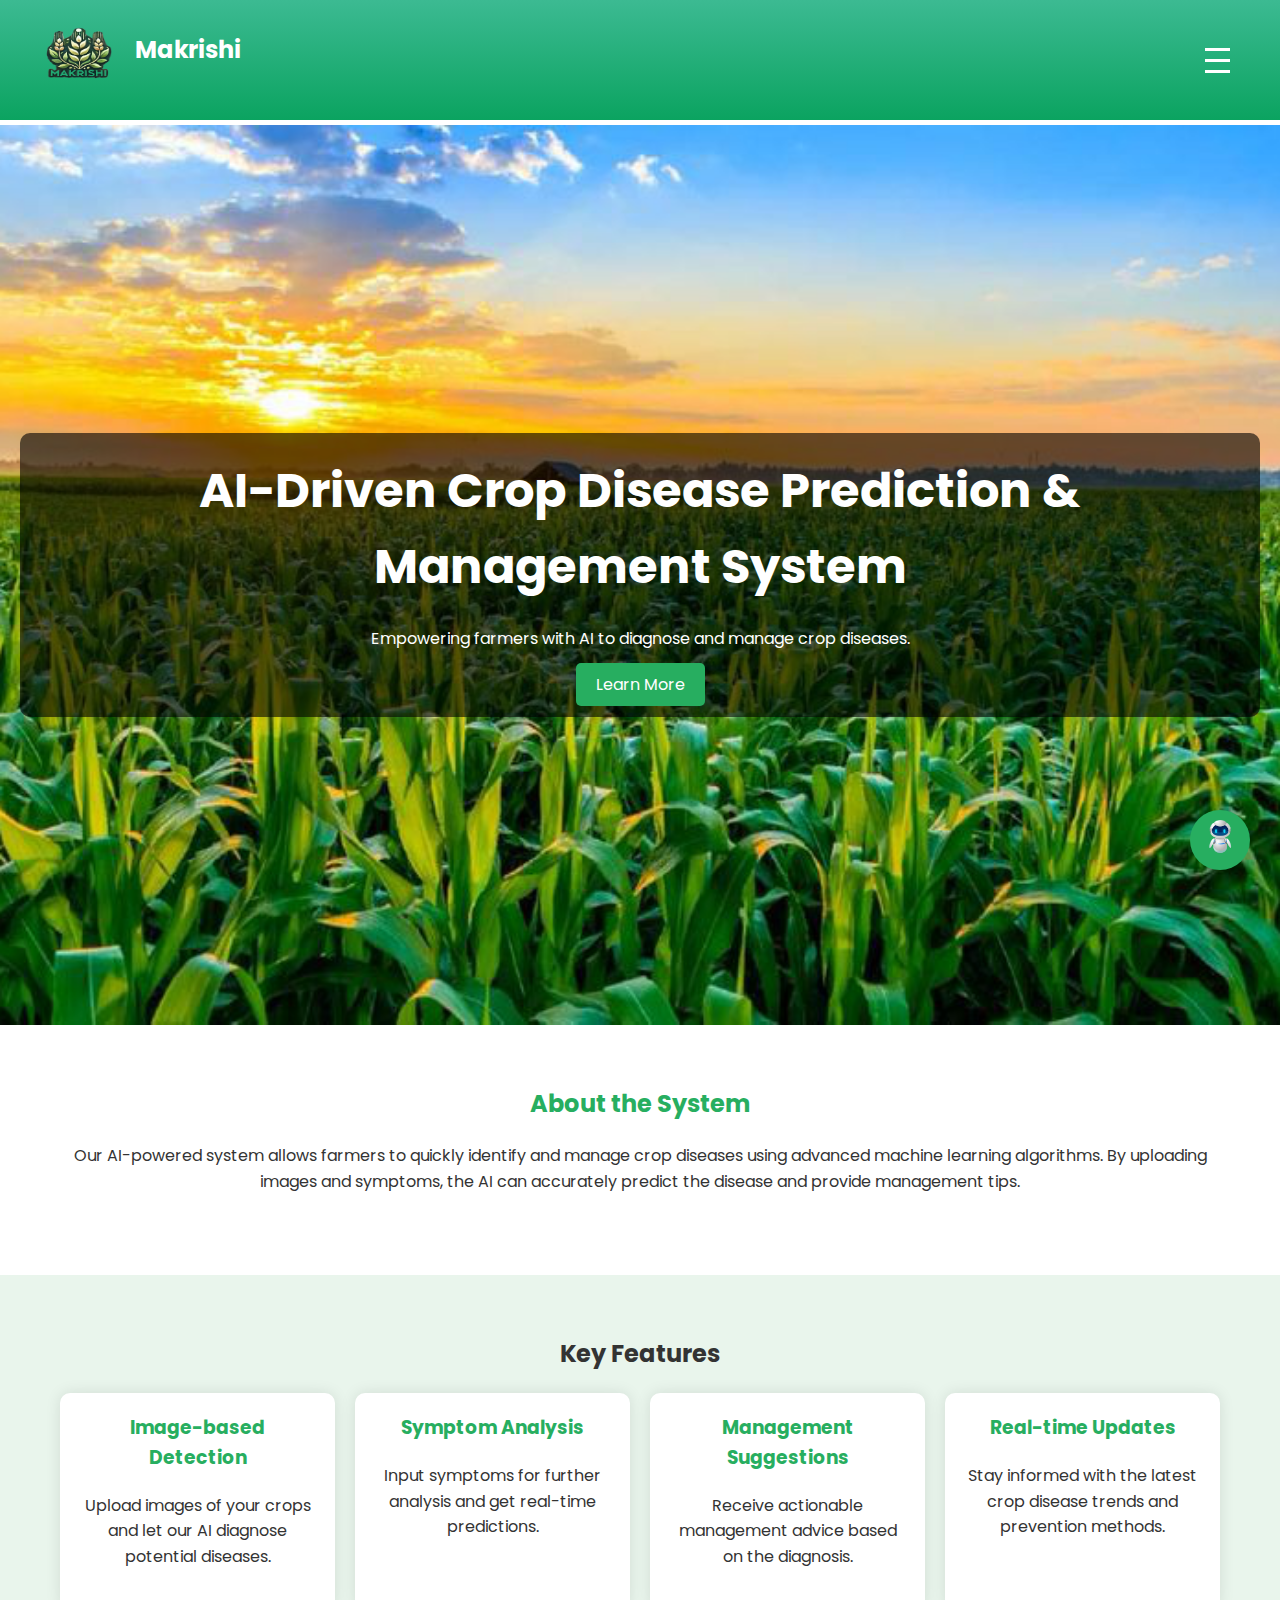
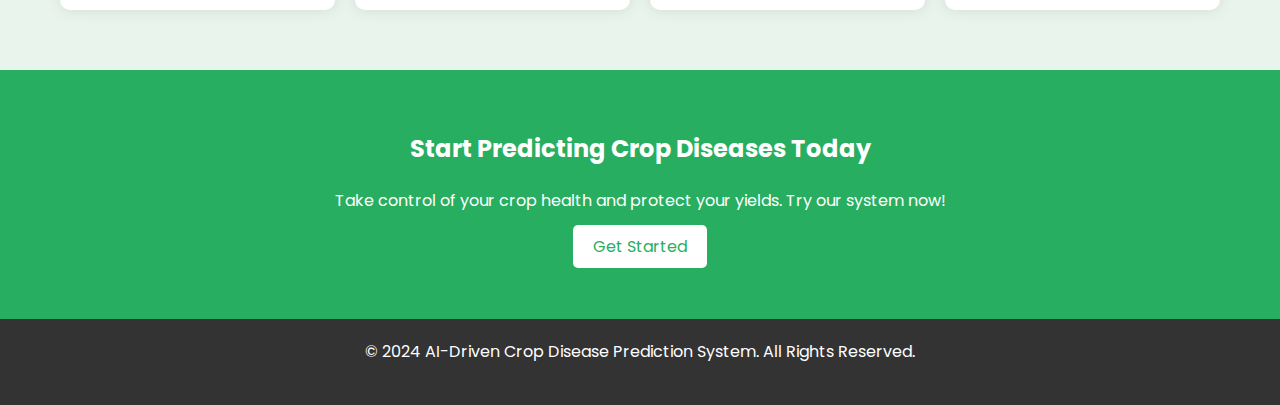
<file: index.html>
<!DOCTYPE html>
<html lang="en">
<head>
    <meta charset="UTF-8">
    <meta name="viewport" content="width=device-width, initial-scale=1.0">
    <title>AI-Driven Crop Disease Prediction System</title>
    <link rel="stylesheet" href="style.css">
</head>
<body>

    <!-- Navigation Bar with 3 Dots (Hamburger Menu) -->
    <nav>
        <div class="logo-container">
            <!-- Logo Image -->
            <img src="img/logom.png" alt="Logo" class="logo-img">
            <!-- Website Name -->
            <h2 class="site-name">Makrishi</h2>
        </div>
        <!-- 3 dots icon -->
        <div class="menu-icon" id="menu-icon">
            <span></span>
            <span></span>
            <span></span>
        </div>
        <!-- Hidden popup menu -->
        <ul class="nav-popup" id="nav-popup">
            <li><a href="#" id="Loginp">Login</a></li>
            <li><a href="#" id="openSignUp">Sign Up</a></li>
            <li><a href="Community/community.html">Community</a></li>
            <li><a href="#" id="Languagep">Language</a></li>
            <li><a href="#">Notification</a></li>
            <li><a href="News/news.html">News</a></li>
            <li><a href="shop/shop.html">Shop</a></li>
            <li><a href="Contact Us/contact.html">Contact Us</a></li>
        </ul>
    </nav>
     <!-- Login Pop-up -->
     <div class="popup" id="login-popup">
        <div class="popup-content">
            <span class="close-btn" id="close-popup">&times;</span>
            <h2>Login</h2>
            <form id="login-form">
                <label for="username">Username:</label>
                <input type="text" id="username" name="username" required>
                <label for="password">Password:</label>
                <input type="password" id="password" name="password" required>
                <button type="submit">Login</button>
                <div class="social-login">
                    <p>Or login with</p>
                    <div class="social-buttons">
                        <a href="#" class="google-btn"><img src="img/google.jpg" alt="Google Logo">Login with Google</a>
                        <a href="#" class="facebook-btn"><img src="img/facebook.png" alt="Facebook Logo">Login with Facebook</a>
                    </div>
                </div>
            
            </form>
        </div>
    </div>
     <!-- Sign Up Popup -->
     <div id="signUpPopup" class="popup">
         <div class="popup-content">
             <span class="close-btn" id="closeSignUp">&times;</span>
             <div class="signup-container">
                 <h2>Sign Up to Makrishi</h2>
                 
                 <!-- Sign Up Form -->
                 <form>
                     <label for="signup-username">Username:</label>
                     <input type="text" id="signup-username" placeholder="Enter username" required>
                     
                     <label for="signup-email">Email:</label>
                     <input type="email" id="signup-email" placeholder="Enter email" required>
                     
                     <label for="signup-password">Password:</label>
                     <input type="password" id="signup-password" placeholder="Enter password" required>
                     
                     <label for="signup-confirm-password">Confirm Password:</label>
                     <input type="password" id="signup-confirm-password" placeholder="Confirm password" required>
                     
                     <button type="submit" class="signup-btn">Sign Up</button>
                 </form>
                 
                 <!-- Social Sign Up Buttons -->
                 <div class="social-signup">
                     <p>Or sign up with</p>
                     <div class="social-buttons">
                         <a href="#" class="google-btn"><img src="img/google.jpg" alt="Google Logo"> Sign Up with Google</a>
                         <a href="#" class="facebook-btn"><img src="img/facebook.png" alt="Facebook Logo"> Sign Up with Facebook</a>
                     </div>
                 </div>
                 
                 <!-- Link to Login Popup -->
                 <p class="toggle-link">Already have an account? <a href="#" id="Loginp">Login here</a></p>
             </div>
         </div>
     </div>
    <!-- Language Selection Popup -->
    <div class="popup" id="login-popup">
        <div class="popup-content">
            <span class="close-btn" id="close-popup">&times;</span>
            <h2>Login</h2>
            <form id="login-form">
                <label for="username">Username:</label>
                <input type="text" id="username" name="username" required>
                <label for="password">Password:</label>
                <input type="password" id="password" name="password" required>
                <button type="submit">Login</button>
            </form>
        </div>
    </div>

    <!-- Dropdown for Language Selection (Within the Hamburger Menu) -->
    <div class="language-popup" id="language-popup">
        <div class="popup-content">
            <span class="close-btn" id="close-language-popup">&times;</span>
            <h2>Select Language</h2>
            <button class="language-btn" data-lang="en">English</button>
            <button class="language-btn" data-lang="hi">हिंदी (Hindi)</button>
            <button class="language-btn" data-lang="or">ଓଡ଼ିଆ (Odia)</button>
            <div>
            <select class="language-btn" name="Language" >
            <option value="অসমীয়া (Asamiya)" class="language-btn" data-lang="en">অসমীয়া (Asamiya)</option>
            <option value="বাংলা (Bangla)" class="language-btn" data-lang="en">বাংলা (Bangla)</option>
            <option value="बड़ो (Boro)" class="language-btn" data-lang="en">बड़ो (Boro)</option>
            <option value="डोगरी (Dogri)" class="language-btn" data-lang="en">डोगरी (Dogri)</option>
            <option value="ગુજરાતી (Gujarati)" class="language-btn" data-lang="en">ગુજરાતી (Gujarati)</option>
            <option value="كٲشُر (Koshur)" class="language-btn" data-lang="en">كٲشُر (Koshur)</option>
            <option value="ಕನ್ನಡ (Kannada)" class="language-btn" data-lang="en">ಕನ್ನಡ (Kannada)</option>
            <option value="कोंकणी (Konkani)" class="language-btn" data-lang="en">कोंकणी (Konkani)</option>
            <option value="मैथिली (Maithili)" class="language-btn" data-lang="en">मैथिली (Maithili)</option>
            <option value="മലയാളം (Malayalam)" class="language-btn" data-lang="en">മലയാളം (Malayalam)</option>
            <option value="মেইতেই লোন (Meitei Lon)" class="language-btn" data-lang="en">মেইতেই লোন (Meitei Lon)</option>
            <option value="मराठी (Marathi)" class="language-btn" data-lang="en">मराठी (Marathi)</option>
            <option value="नेपाली (Nepali)" class="language-btn" data-lang="en">नेपाली (Nepali)</option>
            <option value="ਪੰਜਾਬੀ (Punjabi)" class="language-btn" data-lang="en">ਪੰਜਾਬੀ (Punjabi)</option>
            <option value=" தமிழ் (Tamil)" class="language-btn" data-lang="en"> தமிழ் (Tamil)</option>
            <option value=" తెలుగు (Telugu)" class="language-btn" data-lang="en"> తెలుగు (Telugu)</option>
            <option value=" ગુ ᱥᱟᱱᱛᱟᱲᱤ (Santali)" class="language-btn" data-lang="en"> ગુ ᱥᱟᱱᱛᱟᱲᱤ (Santali)</option>
            <option value="سنڌي (Sindhi)" class="language-btn" data-lang="en"> سنڌي (Sindhi)</option>
            <option value=" اردو (Urdu)" class="language-btn" data-lang="en"> اردو (Urdu)</option>
            </select>
            </div>
        </div>
        
    </div>

    <!-- Hero Section -->
    <section id="hero">
        <div class="hero-container">
            <h1>AI-Driven Crop Disease Prediction & Management System</h1>
            <p>Empowering farmers with AI to diagnose and manage crop diseases.</p>
            <a href="#features" class="cta-button">Learn More</a>
        </div>
    </section>

    <!-- About Section -->
    <section id="about">
        <div class="content-container">
            <h2>About the System</h2>
            <p>Our AI-powered system allows farmers to quickly identify and manage crop diseases using advanced machine learning algorithms. By uploading images and symptoms, the AI can accurately predict the disease and provide management tips.</p>
        </div>
    </section>

    <!-- Features Section -->
    <section id="features">
        <div class="content-container">
            <h2>Key Features</h2>
            <div class="feature-grid">
                <div class="feature">
                    <h3>Image-based Detection</h3>
                    <p>Upload images of your crops and let our AI diagnose potential diseases.</p>
                </div>
                <div class="feature">
                    <h3>Symptom Analysis</h3>
                    <p>Input symptoms for further analysis and get real-time predictions.</p>
                </div>
                <div class="feature">
                    <h3>Management Suggestions</h3>
                    <p>Receive actionable management advice based on the diagnosis.</p>
                </div>
                <div class="feature">
                    <h3>Real-time Updates</h3>
                    <p>Stay informed with the latest crop disease trends and prevention methods.</p>
                </div>
            </div>
        </div>
    </section>

    <!-- CTA Section -->
    <section id="cta">
        <div class="cta-container">
            <h2>Start Predicting Crop Diseases Today</h2>
            <p>Take control of your crop health and protect your yields. Try our system now!</p>
            <a href="#" class="cta-button">Get Started</a>
        </div>
    </section>
    <div class="chatbot-container" id="chatbot-container">
        <div class="chatbot-header">
            <h4>Chat with us</h4>
            <button id="close-chatbot">&times;</button>
        </div>
        <div class="chatbot-messages" id="chatbot-messages">
            <!-- Messages will appear here -->
        </div>
        <div class="chatbot-input">
            <input type="text" id="chatbot-input" placeholder="Type your message...">
            <button id="send-chatbot-message">Send</button>
        </div>
    </div>

    <!-- Chatbot Icon -->
    <div class="chatbot-icon" id="chatbot-icon">
        <img src="img/robotm.png" alt="Chatbot Icon">
    </div>
    
    

    <footer>
        <p>&copy; 2024 AI-Driven Crop Disease Prediction System. All Rights Reserved.</p>
    </footer>

    <script src="script.js"></script>
</body>
</html>
</file>
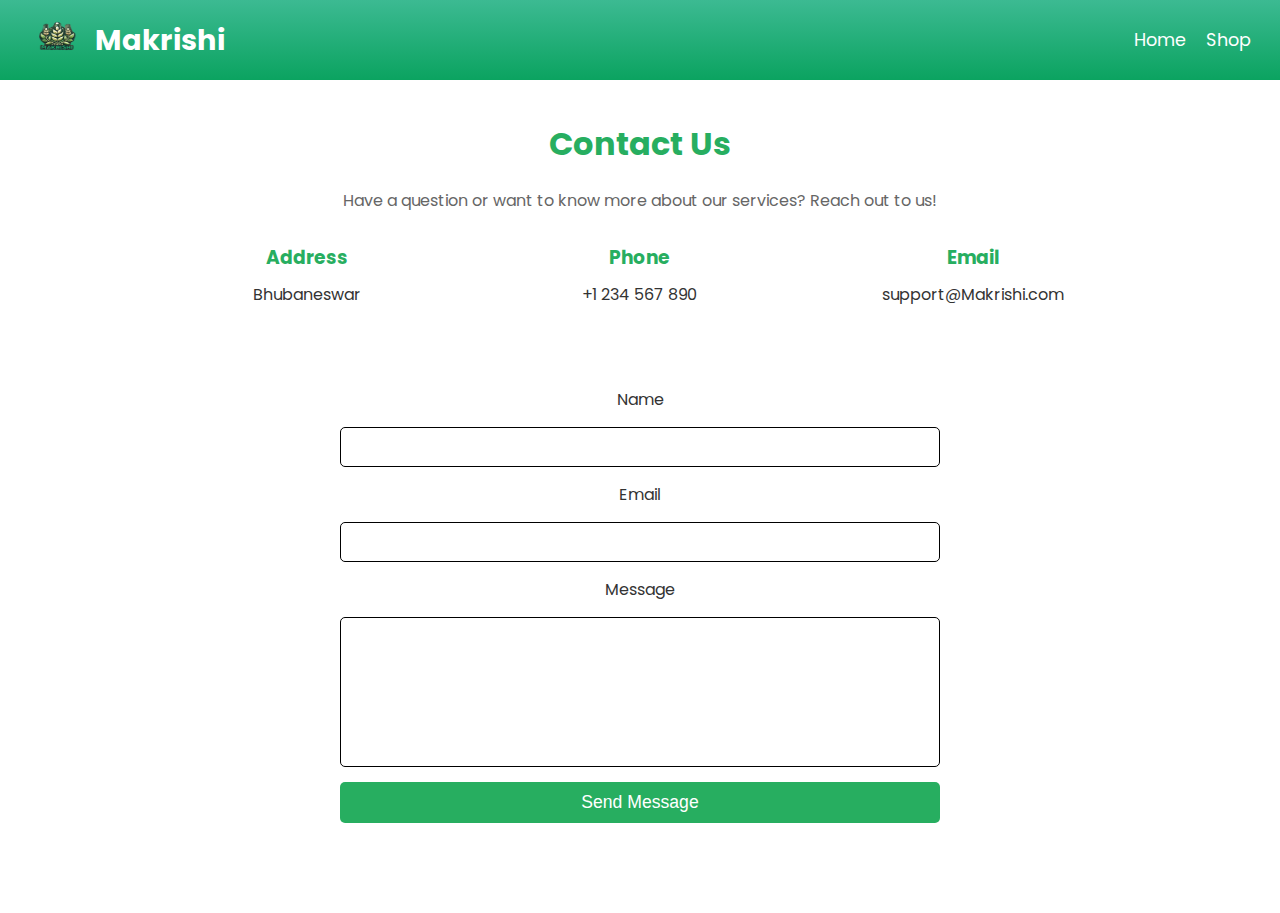
<file: Contact Us/contact.html>
<!DOCTYPE html>
<html lang="en">
<head>
    <meta charset="UTF-8">
    <meta name="viewport" content="width=device-width, initial-scale=1.0">
    <title>Contact Us - Crop AI</title>
    <link rel="stylesheet" href="contact.css">
</head>
<body>

    <!-- Navigation Bar (Optional: If you want to have the same navbar as the homepage) -->
    <nav>
        <div class="logo-container">
            <img src="img/logom.png" alt="Logo" class="logo-img">
            <h2 class="site-name">Makrishi</h2>
        </div>
        <div class="nav-right">
            <div class="nav-links">
                <a href="file:///D:/Hackathon/Website/index.html#" class="nav-item">Home</a>
                <a href="file:///D:/Hackathon/Website/shop/shop.html" class="nav-item">Shop</a>
            </div>
        </div>
    </nav>

    <!-- Contact Section -->
    <section class="contact-section">
        <div class="container">
            <h1>Contact Us</h1>
            <p>Have a question or want to know more about our services? Reach out to us!</p>

            <div class="contact-info">
                <div class="info-box">
                    <h3>Address</h3>
                    <p>Bhubaneswar</p>
                </div>
                <div class="info-box">
                    <h3>Phone</h3>
                    <p>+1 234 567 890</p>
                </div>
                <div class="info-box">
                    <h3>Email</h3>
                    <p>support@Makrishi.com</p>
                </div>
            </div>

            <!-- Contact Form -->
            <div class="contact-form">
                <form id="contactForm">
                    <label for="name">Name</label>
                    <input type="text" id="name" name="name" required>

                    <label for="email">Email</label>
                    <input type="email" id="email" name="email" required>

                    <label for="message">Message</label>
                    <textarea id="message" name="message" required></textarea>

                    <button type="submit">Send Message</button>
                </form>
            </div>
    </section>

    <script src="contact.js"></script>
</body>
</html>
</file>
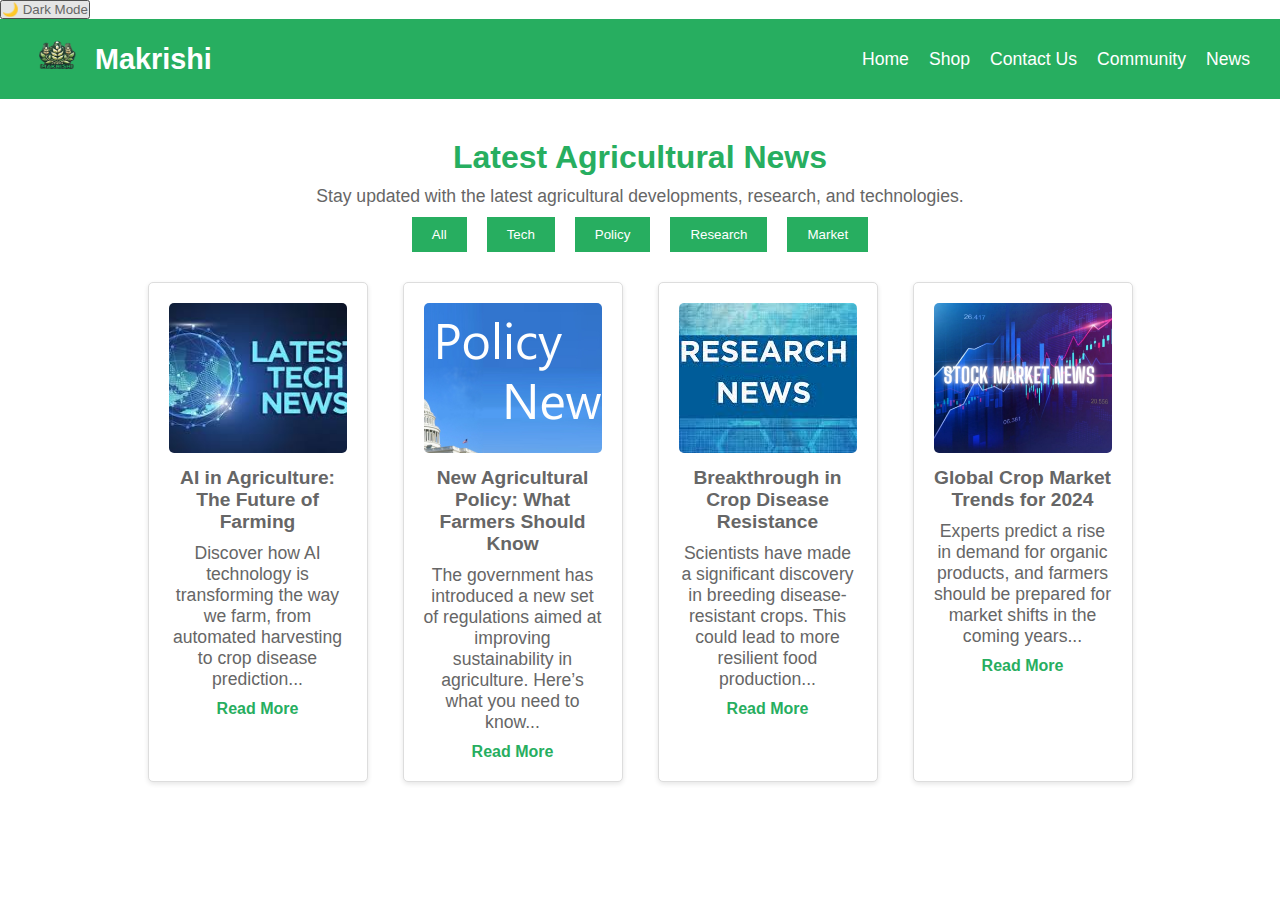
<file: News/news.html>
<!DOCTYPE html>
<html lang="en">
<head>
    <meta charset="UTF-8">
    <meta name="viewport" content="width=device-width, initial-scale=1.0">
    <title>News - Crop AI</title>
    <link rel="stylesheet" href="news.css">
</head>
<body>
    <div class="dark-mode-toggle">
        <button id="toggleDarkMode">🌙 Dark Mode</button>
    </div>


    <!-- Navigation Bar (Similar to other pages) -->
    <nav>
        <div class="logo-container">
            <img src="img/logom.png" alt="Logo" class="logo-img">
            <h2 class="site-name">Makrishi</h2>
        </div>
        <div class="nav-right">
            <div class="nav-links">
                <a href="file:///D:/Hackathon/Website/index.html#features" class="nav-item">Home</a>
                <a href="file:///D:/Hackathon/Website/shop/shop.html" class="nav-item">Shop</a>
                <a href="file:///D:/Hackathon/Website/Contact%20Us/contact.html" class="nav-item">Contact Us</a>
                <a href="file:///D:/Hackathon/Website/Community/community.html?username=egeg&title=egeg&content=egeggeeg" class="nav-item">Community</a>
                <a href="news.html" class="nav-item">News</a>
            </div>
        </div>
    </nav>

    <!-- Main News Section -->
    <section class="news-section">
        <div class="container">
            <h1>Latest Agricultural News</h1>
            <p>Stay updated with the latest agricultural developments, research, and technologies.</p>

            <!-- News Categories (Optional) -->
            <div class="news-categories">
                <button class="category-btn" data-category="all">All</button>
                <button class="category-btn" data-category="tech">Tech</button>
                <button class="category-btn" data-category="policy">Policy</button>
                <button class="category-btn" data-category="research">Research</button>
                <button class="category-btn" data-category="market">Market</button>
            </div>

            <!-- News Articles Section -->
            <div class="news-grid">
                <!-- News Article 1 -->
                <div class="news-card" data-category="tech">
                    <img src="img/tech.jpeg" alt="Tech News" class="news-img">
                    <h3>AI in Agriculture: The Future of Farming</h3>
                    <p>Discover how AI technology is transforming the way we farm, from automated harvesting to crop disease prediction...</p>
                    <a href="#" class="read-more">Read More</a>
                </div>

                <!-- News Article 2 -->
                <div class="news-card" data-category="policy">
                    <img src="img/policy.jpg" alt="Policy News" class="news-img">
                    <h3>New Agricultural Policy: What Farmers Should Know</h3>
                    <p>The government has introduced a new set of regulations aimed at improving sustainability in agriculture. Here’s what you need to know...</p>
                    <a href="#" class="read-more">Read More</a>
                </div>

                <!-- News Article 3 -->
                <div class="news-card" data-category="research">
                    <img src="img/research.jpeg" alt="Research News" class="news-img">
                    <h3>Breakthrough in Crop Disease Resistance</h3>
                    <p>Scientists have made a significant discovery in breeding disease-resistant crops. This could lead to more resilient food production...</p>
                    <a href="#" class="read-more">Read More</a>
                </div>

                <!-- News Article 4 -->
                <div class="news-card" data-category="market">
                    <img src="img/market.png" alt="Market News" class="news-img">
                    <h3>Global Crop Market Trends for 2024</h3>
                    <p>Experts predict a rise in demand for organic products, and farmers should be prepared for market shifts in the coming years...</p>
                    <a href="#" class="read-more">Read More</a>
                </div>
            </div>
        </div>
    </section>

    <script src="news.js"></script>
</body>
</html>
</file>
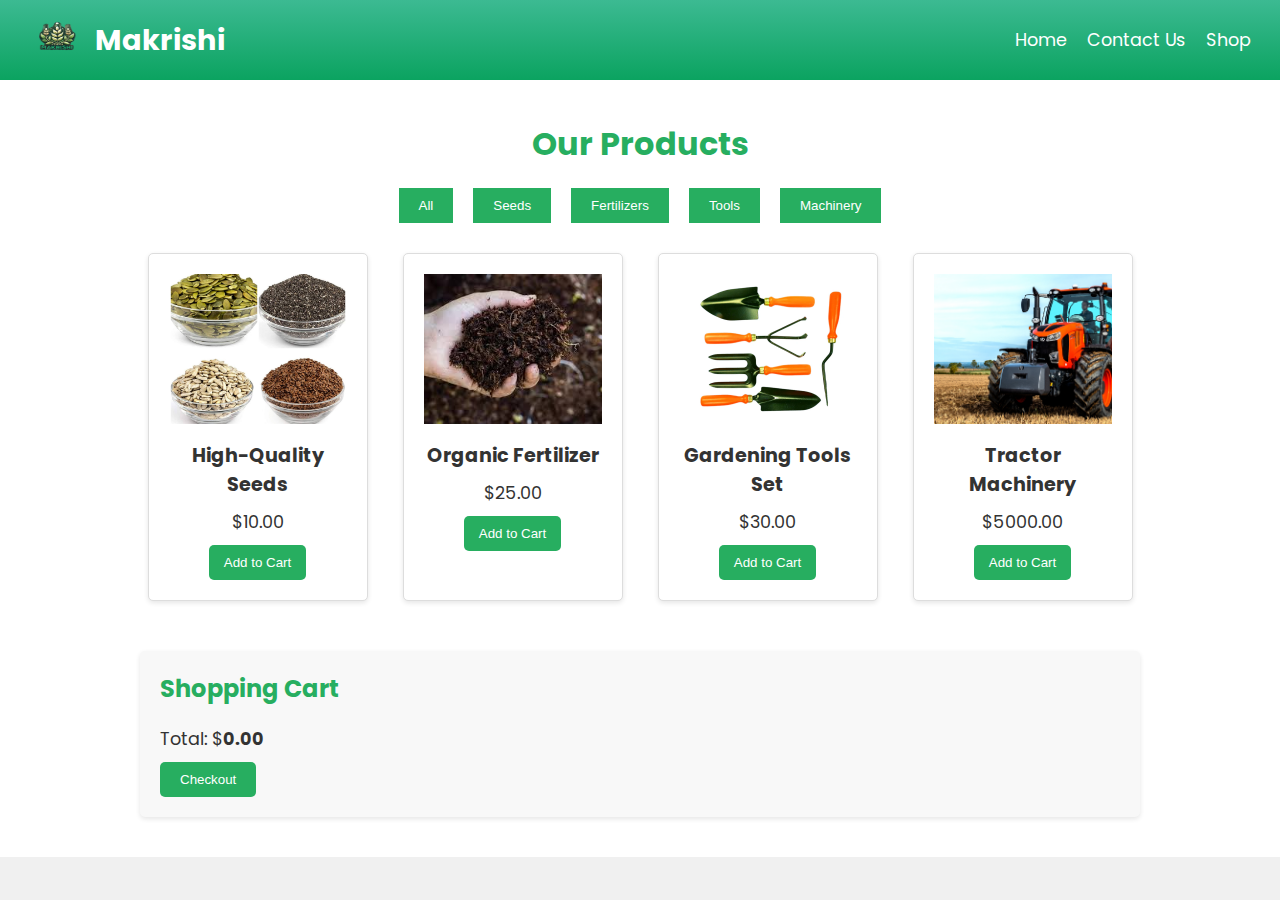
<file: shop/shop.html>
<!DOCTYPE html>
<html lang="en">
<head>
    <meta charset="UTF-8">
    <meta name="viewport" content="width=device-width, initial-scale=1.0">
    <title>Shop - Crop AI</title>
    <link rel="stylesheet" href="shop.css">
</head>
<body>

    <!-- Navigation Bar (Similar to other pages) -->
    <nav>
        <div class="logo-container">
            <img src="img/logom.png" alt="Logo" class="logo-img">
            <h2 class="site-name">Makrishi</h2>
        </div>
        <div class="nav-right">
            <div class="nav-links">
                <a href="file:///D:/Hackathon/Website/index.html#" class="nav-item">Home</a>
                <a href="file:///D:/Hackathon/Website/Contact%20Us/contact.html" class="nav-item">Contact Us</a>
                <a href="file:///D:/Hackathon/Website/shop/shop.html" class="nav-item">Shop</a>
            </div>
        </div>
    </nav>

    <!-- Main Shop Section -->
    <section class="shop-section">
        <div class="container">
            <h1>Our Products</h1>

            <!-- Product Categories (Optional) -->
            <div class="categories">
                <button class="category-btn" data-category="all">All</button>
                <button class="category-btn" data-category="seeds">Seeds</button>
                <button class="category-btn" data-category="fertilizers">Fertilizers</button>
                <button class="category-btn" data-category="tools">Tools</button>
                <button class="category-btn" data-category="machinery">Machinery</button>
            </div>

            <!-- Product Grid -->
            <div class="product-grid">
                <!-- Product 1 -->
                <div class="product-card" data-category="seeds">
                    <img src="img/seeds.jpg" alt="Seeds" class="product-img">
                    <h3>High-Quality Seeds</h3>
                    <p>$10.00</p>
                    <button class="add-to-cart">Add to Cart</button>
                </div>

                <!-- Product 2 -->
                <div class="product-card" data-category="fertilizers">
                    <img src="img/organic fertilixer.jpeg" alt="Fertilizers" class="product-img">
                    <h3>Organic Fertilizer</h3>
                    <p>$25.00</p>
                    <button class="add-to-cart">Add to Cart</button>
                </div>

                <!-- Product 3 -->
                <div class="product-card" data-category="tools">
                    <img src="img/tool set.webp" alt="Tools" class="product-img">
                    <h3>Gardening Tools Set</h3>
                    <p>$30.00</p>
                    <button class="add-to-cart">Add to Cart</button>
                </div>

                <!-- Product 4 -->
                <div class="product-card" data-category="machinery">
                    <img src="img/tractors.jpg" alt="Machinery" class="product-img">
                    <h3>Tractor Machinery</h3>
                    <p>$5000.00</p>
                    <button class="add-to-cart">Add to Cart</button>
                </div>
            </div>

            <!-- Cart Section -->
            <div class="cart">
                <h2>Shopping Cart</h2>
                <ul id="cart-items">
                    <!-- Cart items will be dynamically added here -->
                </ul>
                <p>Total: $<span id="cart-total">0.00</span></p>
                <button id="checkout-btn">Checkout</button>
            </div>
        </div>
    </section>

    <script src="shop.js"></script>
</body>
</html>
</file>
<file: style.css>
/* General Styles */
@import url('https://fonts.googleapis.com/css2?family=Poppins:ital,wght@0,100;0,200;0,300;0,400;0,500;0,600;0,700;0,800;0,900;1,100;1,200;1,300;1,400;1,500;1,600;1,700;1,800;1,900&display=swap');

* {
    margin: 0;
    padding: 0;
    box-sizing: border-box;
}

body {
    font-family: 'poppins', sans-serif;
    line-height: 1.6;
    background-color: #f4f4f4;
    color: #333;
}

h1, h2, h3 {
    margin-bottom: 20px;
}

p {
    margin-bottom: 20px;
}

a {
    text-decoration: none;
    color: inherit;
}

section {
    padding: 60px 20px;
    text-align: center;
}

.content-container {
    max-width: 1200px;
    margin: 0 auto;
    padding: 0 20px;
}

/* Navigation Bar Styles */
nav {
    display: flex;
    justify-content: space-between;
    align-items: center;
    background: linear-gradient(to top, #0ba360 0%, #3cba92 100%);
    border-bottom: 5px solid white;
    padding: 15px 30px;
    position: sticky;
    top: 0;
    z-index: 1000;
}

.logo-container {
    display: flex;
    align-items: center;
}

/* Logo Image Styles */
.logo-img {
    width: 90px; /* Adjust the size of the logo */
    height: 90px;
    margin-right: 15px;
}

/* Hover Effect for Navigation Links */
.nav-item:hover {
    background-color: #1e8449;
    border-radius: 5px;
}
/* Site Name Styles */
.site-name {
    color: white;
    font-size: 1.5em;
}

/* 3 Dots (Hamburger Menu) Icon */
.menu-icon {
    cursor: pointer;
    display: flex;
    flex-direction: column;
    margin-right: 20px;
}

.menu-icon span {
    display: block;
    width: 25px;
    height: 3px;
    background-color: white;
    margin: 4px 0;
    transition: all 0.3s;
}

/* Hidden Popup Menu */
.nav-popup {
    position: absolute;
    top: 70px;
    right: 20px;
    background-color: white;
    width: 200px;
    padding: 15px;
    list-style: none;
    border-radius: 8px;
    box-shadow: 0 8px 16px rgba(0, 0, 0, 0.2);
    display: none;
    flex-direction: column;
    z-index: 2000;
}

.nav-popup li {
    margin: 10px 0;
}

.nav-popup li a {
    color: #333;
    font-size: 1em;
    text-align: left;
    padding: 10px;
    display: block;
    border-radius: 5px;
    transition: background-color 0.3s;
}

.nav-popup li a:hover {
    background-color: #e9f5ec;
}
.popup {
    display: none;
    position: fixed;
    top: 0;
    left: 0;
    width: 100%;
    height: 100%;
    background: rgba(0, 0, 0, 0.5);
    justify-content: center;
    align-items: center;
    z-index: 1000;
}

.popup-content {
    background: white;
    padding: 20px;
    border-radius: 8px;
    width: 300px;
    text-align: center;
}

.close-btn {
    float: right;
    font-size: 24px;
    cursor: pointer;
    color: #333;
}
/* Language Popup Styles */
.language-popup {
    display: none;
    position: fixed;
    top: 0;
    left: 0;
    width: 100%;
    height: 100%;
    background: rgba(0, 0, 0, 0.5);
    justify-content: center;
    align-items: center;
    z-index: 1000;
}

.popup-content {
    background: white;
    padding: 20px;
    border-radius: 8px;
    width: 300px;
    text-align: center;
}

.close-btn {
    float: right;
    font-size: 24px;
    cursor: pointer;
    color: #333;
}

.close-btn:hover {
    color: red;
}

.language-btn {
    margin: 10px 0;
    padding: 10px 20px;
    border: none;
    background-color: #27ae60;
    color: white;
    cursor: pointer;
}

.language-btn:hover {
    background-color: #1e8449;
}

.close-btn:hover {
    color: red;
}

form {
    display: flex;
    flex-direction: column;
    gap: 10px;
}

label {
    text-align: left;
}

input[type="text"], input[type="password"] {
    padding: 8px;
    border: 1px solid #ddd;
    border-radius: 5px;
}

button {
    background-color: #27ae60;
    color: white;
    border: none;
    padding: 10px;
    border-radius: 5px;
    cursor: pointer;
    font-size: 16px;
}

button:hover {
    background-color: #1e8449;
}
/* Social Login Section */
.social-login {
    margin-top: 20px;
}

.social-login p {
    color: #777;
    font-size: 1em;
}

.social-buttons {
    display: flex;
    flex-direction: column;
    gap: 10px;
}
/* Google Button */
.google-btn {
    display: flex;
    align-items: center;
    background-color: #4285F4;
    color: white;
    padding: 10px;
    border-radius: 5px;
    text-decoration: none;
    font-weight: bold;
    justify-content: center;
}

.google-btn img {
    width: 20px;
    margin-right: 10px;
}

/* Facebook Button */
.facebook-btn {
    display: flex;
    align-items: center;
    background-color: #4267B2;
    color: white;
    padding: 10px;
    border-radius: 5px;
    text-decoration: none;
    font-weight: bold;
    justify-content: center;
}

.facebook-btn img {
    width: 20px;
    margin-right: 10px;
}

.facebook-btn:hover, .google-btn:hover {
    opacity: 0.9;
}
/* Sign Up Container */
.signup-container {
    text-align: center;
}

.signup-container h2 {
    color: #27ae60;
    margin-bottom: 20px;
}

.signup-container form {
    display: flex;
    flex-direction: column;
    gap: 15px;
}

.signup-container label {
    text-align: left;
    font-weight: bold;
}

.signup-container input {
    padding: 10px;
    border: 1px solid #ccc;
    border-radius: 5px;
}

.signup-btn {
    background-color: #27ae60;
    color: white;
    padding: 10px;
    border: none;
    border-radius: 5px;
    cursor: pointer;
}

.signup-btn:hover {
    background-color: #219150;
}

/* Social Sign Up Section */
.social-signup {
    margin-top: 20px;
}

.social-signup p {
    color: #777;
    font-size: 1em;
    margin-bottom: 10px;
}

.social-buttons {
    display: flex;
    flex-direction: column;
    gap: 10px;
}

.google-btn, .facebook-btn {
    display: flex;
    align-items: center;
    justify-content: center;
    padding: 10px;
    border-radius: 5px;
    text-decoration: none;
    font-weight: bold;
    color: white;
}

.google-btn {
    background-color: #4285F4;
}

.facebook-btn {
    background-color: #4267B2;
}

.google-btn img, .facebook-btn img {
    width: 20px;
    margin-right: 10px;
}

.google-btn:hover, .facebook-btn:hover {
    opacity: 0.9;
}

/* Toggle Link */
.toggle-link {
    margin-top: 15px;
    font-size: 0.9em;
}

.toggle-link a {
    color: #27ae60;
    text-decoration: none;
}

.toggle-link a:hover {
    text-decoration: underline;
}

/* Animation */
@keyframes fadeIn {
    from { opacity: 0; transform: scale(0.9); }
    to { opacity: 1; transform: scale(1); }
}

/* Responsive Styles */
@media screen and (max-width: 480px) {
    .popup-content {
        padding: 20px;
    }

    .signup-container h2 {
        font-size: 1.5em;
    }

    .signup-container input {
        padding: 8px;
    }

    .signup-btn, .google-btn, .facebook-btn {
        padding: 8px;
        font-size: 0.9em;
    }

    .open-popup-btn {
        padding: 8px 15px;
        font-size: 0.9em;
    }
}

/* Hero Section */
#hero {
    background-image: url('img/img3.png');
    background-size: cover;
    background-position: center;
    color: white;
    height: 100vh;
    display: flex;
    justify-content: center;
    align-items: center;
    text-align: center;
}

.hero-container {
    background: rgba(0, 0, 0, 0.6);
    padding: 20px;
    border-radius: 10px;
}

#hero h1 {
    font-size: 3em;
    margin-bottom: 20px;
}

.cta-button {
    background-color: #27ae60;
    color: white;
    padding: 10px 20px;
    border-radius: 5px;
    transition: background-color 0.3s;
}

.cta-button:hover {
    background-color: #1e8449;
}

/* About Section */
#about {
    background-color: #fff;
    padding: 60px 0;
}

#about h2 {
    color: #27ae60;
}

/* Features Section */
#features {
    background-color: #e9f5ec;
}

.feature-grid {
    display: grid;
    grid-template-columns: repeat(auto-fit, minmax(250px, 1fr));
    gap: 20px;
}

.feature {
    background: white;
    padding: 20px;
    border-radius: 10px;
    box-shadow: 0 0 15px rgba(0, 0, 0, 0.1);
}

.feature h3 {
    color: #27ae60;
}

/* CTA Section */
#cta {
    background-color: #27ae60;
    color: white;
    padding: 60px 20px;
}

#cta .cta-button {
    background-color: white;
    color: #27ae60;
    transition: background-color 0.3s;
}

#cta .cta-button:hover {
    background-color: #ddd;
}
/* General Styles */
/* ... (existing styles remain unchanged) ... */

/* Chatbot Icon */
.chatbot-icon {
    position: fixed;
    bottom: 30px;
    right: 30px;
    width: 60px;
    height: 60px;
    background-color: #27ae60;
    border-radius: 50%;
    display: flex;
    justify-content: center;
    align-items: center;
    cursor: pointer;
    z-index: 1000;
}

.chatbot-icon img {
    width: 50px;
    height: 50px;
}

/* Chatbot Container */
.chatbot-container {
    position: fixed;
    bottom: 100px;
    right: 30px;
    width: 350px;
    height: 450px;
    background-color: white;
    border-radius: 10px;
    box-shadow: 0 8px 16px rgba(0, 0, 0, 0.2);
    display: none; /* Hidden by default */
    flex-direction: column;
    z-index: 1000;
}

.chatbot-header {
    background-color: #27ae60;
    color: white;
    padding: 15px;
    border-top-left-radius: 10px;
    border-top-right-radius: 10px;
    display: flex;
    justify-content: space-between;
    align-items: center;
}

.chatbot-header h4 {
    margin: 0;
}

.chatbot-header button {
    background: none;
    border: none;
    color: white;
    font-size: 1.5em;
    cursor: pointer;
}

.chatbot-messages {
    flex: 1;
    padding: 15px;
    overflow-y: auto;
    background: url(img/robotbgm.png);
}

.chatbot-input {
    display: flex;
    padding: 10px;
    border-top: 1px solid #ddd;
}

.chatbot-input input {
    flex: 1;
    padding: 10px;
    border: 1px solid #ccc;
    border-radius: 5px;
}

.chatbot-input button {
    background-color: #27ae60;
    color: white;
    border: none;
    padding: 0 15px;
    margin-left: 10px;
    border-radius: 5px;
    cursor: pointer;
}

/* Chatbot Messages */
.chatbot-message {
    margin-bottom: 15px;
    display: flex;
}

.chatbot-message.user {
    justify-content: flex-end;
}

.chatbot-message.bot {
    justify-content: flex-start;
}

.chatbot-message .message-content {
    max-width: 70%;
    padding: 10px;
    border-radius: 10px;
    background-color: #e9f5ec;
}

.chatbot-message.user .message-content {
    background-color: #27ae60;
    color: white;
}

/* Media Queries for Smaller Screens */
@media (max-width: 768px) {
    .chatbot-container {
        width: 90%;
        right: 5%;
    }
}




/* Footer */
footer {
    background-color: #333;
    color: white;
    text-align: center;
    padding: 20px 0;
}
/* Responsive Styles */

/* For screens less than 1024px wide (Tablets) */
@media screen and (max-width: 1024px) {
    .news-card {
        width: calc(50% - 40px); /* Two cards per row */
    }
}

/* For screens less than 768px wide (Phones) */
@media screen and (max-width: 768px) {
    .nav-links {
        flex-direction: column;
        gap: 10px;
    }

    .news-card {
        width: calc(100% - 40px); /* Single card per row */
    }

    .category-btn {
        padding: 8px 15px;
    }

    .logo-img {
        width: 40px;
        height: 40px;
    }

    .site-name {
        font-size: 1.5em;
    }
}
</file>
<file: Contact Us/contact.css>
@import url('https://fonts.googleapis.com/css2?family=Poppins:ital,wght@0,100;0,200;0,300;0,400;0,500;0,600;0,700;0,800;0,900;1,100;1,200;1,300;1,400;1,500;1,600;1,700;1,800;1,900&display=swap');
/* General Styles */
* {
    margin: 0;
    padding: 0;
    box-sizing: border-box;
}

body {
    font-family: 'poppins', sans-serif;
    background-color: #f0f0f0;
    color: #333;
}

/* Navigation Bar */
nav {
    display: flex;
    justify-content: space-between;
    align-items: center;
    background: linear-gradient(to top, #0ba360 0%, #3cba92 100%);
    padding: 15px 30px;
    color: white;
}

.logo-container {
    display: flex;
    align-items: center;
}

.logo-img {
    width: 50px;
    height: 50px;
    margin-right: 15px;
}

.site-name {
    font-size: 1.8em;
}

.nav-right {
    display: flex;
    align-items: center;
}

.nav-links {
    display: flex;
    gap: 20px;
}

.nav-item {
    color: white;
    text-decoration: none;
    font-size: 1.1em;
}

.nav-item:hover {
    text-decoration: underline;
}

/* Contact Section */
.contact-section {
    padding: 40px 20px;
    background-color: white;
}

.container {
    max-width: 1000px;
    margin: auto;
    text-align: center;
}

h1 {
    margin-bottom: 20px;
    color: #27ae60;
}

p {
    margin-bottom: 30px;
    color: #666;
}

/* Contact Information */
.contact-info {
    display: flex;
    justify-content: space-around;
    margin-bottom: 50px;
}

.info-box {
    text-align: center;
    width: 30%;
}

.info-box h3 {
    color: #27ae60;
    margin-bottom: 10px;
}

.info-box p {
    color: #333;
}

/* Contact Form */
.contact-form {
    margin-bottom: 50px;
}
#name,#email,#message{
    border: solid 1px black;
}

form {
    display: flex;
    flex-direction: column;
    gap: 15px;
    max-width: 600px;
    margin: 0 auto;
}

input[type="text"], input[type="email"], textarea {
    padding: 10px;
    border: 1px solid #ddd;
    border-radius: 5px;
    font-size: 1em;
}

textarea {
    height: 150px;
    resize: none;
}

button {
    padding: 10px 20px;
    background-color: #27ae60;
    color: white;
    border: none;
    border-radius: 5px;
    font-size: 1.1em;
    cursor: pointer;
}

button:hover {
    background-color: #1e8449;
}

/* Map Container */
.map-container {
    margin-top: 50px;
    text-align: center;
}

.map-container h3 {
    color: #27ae60;
    margin-bottom: 20px;
}
</file>
<file: News/news.css>
/* General Styles */
* {
    margin: 0;
    padding: 0;
    box-sizing: border-box;
    color: #666;
}

body {
    font-family: 'Arial', sans-serif;
    background-color: #ffffff;
    color: #333;
}

/* Navigation Bar */
nav {
    display: flex;
    justify-content: space-between;
    align-items: center;
    background-color: #27ae60;
    padding: 15px 30px;
    color: white;
}

.logo-container {
    display: flex;
    align-items: center;
}

.logo-img {
    width: 50px;
    height: 50px;
    margin-right: 15px;
}

.site-name {
    font-size: 1.8em;
    color: white;
}

.nav-right {
    display: flex;
    align-items: center;
}

.nav-links {
    display: flex;
    gap: 20px;
}

.nav-item {
    color: white;
    text-decoration: none;
    font-size: 1.1em;
}

.nav-item:hover {
    text-decoration: underline;
}

/* News Section */
.news-section {
    padding: 40px 20px;
    background-color: white;
}

.container {
    max-width: 1000px;
    margin: auto;
    text-align: center;
}

h1 {
    color: #27ae60;
}

p {
    color: #666;
    margin-bottom: 30px;
}

/* News Categories */
.news-categories {
    display: flex;
    justify-content: center;
    margin-bottom: 30px;
}

.category-btn {
    padding: 10px 20px;
    background-color: #27ae60;
    color: white;
    border: none;
    margin: 0 10px;
    cursor: pointer;
}

.category-btn:hover {
    background-color: #1e8449;
}

/* Dark mode specific */
.dark-mode .nav-item {
    color: #bbb;
}

nav {
    background-color: #27ae60;
    color: white;
}

.dark-mode nav {
    background-color: #1b5e20;
}

h1, h2 {
    color: #27ae60;
}

.dark-mode h1, .dark-mode h2 {
    color: #90ee90;
}

/* News Grid */
.news-grid {
    display: flex;
    flex-wrap: wrap;
    gap: 20px;
    justify-content: space-around;
}

.news-card {
    background-color: white;
    padding: 20px;
    border: 1px solid #ddd;
    border-radius: 5px;
    width: 220px;
    text-align: center;
    box-shadow: 0 2px 5px rgba(0, 0, 0, 0.1);
}

.news-img {
    width: 100%;
    height: 150px;
    object-fit: cover;
    border-radius: 5px;
}

h3 {
    margin: 10px 0;
    font-size: 1.2em;
}

p {
    font-size: 1.1em;
    margin: 10px 0;
    color: #666;
}

.read-more {
    color: #27ae60;
    text-decoration: none;
    font-weight: bold;
}

.read-more:hover {
    text-decoration: underline;
}
</file>
<file: shop/shop.css>
@import url('https://fonts.googleapis.com/css2?family=Poppins:ital,wght@0,100;0,200;0,300;0,400;0,500;0,600;0,700;0,800;0,900;1,100;1,200;1,300;1,400;1,500;1,600;1,700;1,800;1,900&display=swap');
/* General Styles */
* {
    margin: 0;
    padding: 0;
    box-sizing: border-box;
}

body {
    font-family: 'poppins', sans-serif;
    background-color: #f0f0f0;
    color: #333;
}

/* Navigation Bar */
nav {
    display: flex;
    justify-content: space-between;
    align-items: center;
    background: linear-gradient(to top, #0ba360 0%, #3cba92 100%);
    padding: 15px 30px;
    color: white;
}

.logo-container {
    display: flex;
    align-items: center;
}

.logo-img {
    width: 50px;
    height: 50px;
    margin-right: 15px;
}

.site-name {
    font-size: 1.8em;
}

.nav-right {
    display: flex;
    align-items: center;
}

.nav-links {
    display: flex;
    gap: 20px;
}

.nav-item {
    color: white;
    text-decoration: none;
    font-size: 1.1em;
}

.nav-item:hover {
    text-decoration: underline;
}

/* Shop Section */
.shop-section {
    padding: 40px 20px;
    background-color: white;
}

.container {
    max-width: 1000px;
    margin: auto;
}

h1 {
    text-align: center;
    margin-bottom: 20px;
    color: #27ae60;
}

.categories {
    display: flex;
    justify-content: center;
    margin-bottom: 30px;
}

.category-btn {
    padding: 10px 20px;
    background-color: #27ae60;
    color: white;
    border: none;
    margin: 0 10px;
    cursor: pointer;
}

.category-btn:hover {
    background-color: #1e8449;
}

/* Product Grid */
.product-grid {
    display: flex;
    flex-wrap: wrap;
    gap: 20px;
    justify-content: space-around;
}

.product-card {
    background-color: white;
    padding: 20px;
    border: 1px solid #ddd;
    border-radius: 5px;
    width: 220px;
    text-align: center;
    box-shadow: 0 2px 5px rgba(0, 0, 0, 0.1);
}

.product-img {
    width: 100%;
    height: 150px;
    object-fit: cover;
}

h3 {
    margin: 10px 0;
    font-size: 1.2em;
}

p {
    font-size: 1.1em;
    margin: 10px 0;
}

.add-to-cart {
    padding: 10px 15px;
    background-color: #27ae60;
    color: white;
    border: none;
    cursor: pointer;
    border-radius: 5px;
}

.add-to-cart:hover {
    background-color: #1e8449;
}

/* Cart Section */
.cart {
    margin-top: 50px;
    padding: 20px;
    background-color: #f8f8f8;
    border-radius: 5px;
    box-shadow: 0 2px 5px rgba(0, 0, 0, 0.1);
}

.cart h2 {
    color: #27ae60;
}

#cart-items {
    list-style: none;
    margin-bottom: 20px;
}

#cart-items li {
    margin-bottom: 10px;
}

#cart-total {
    font-weight: bold;
}

#checkout-btn {
    padding: 10px 20px;
    background-color: #27ae60;
    color: white;
    border: none;
    cursor: pointer;
    border-radius: 5px;
}

#checkout-btn:hover {
    background-color: #1e8449;
}
</file>
